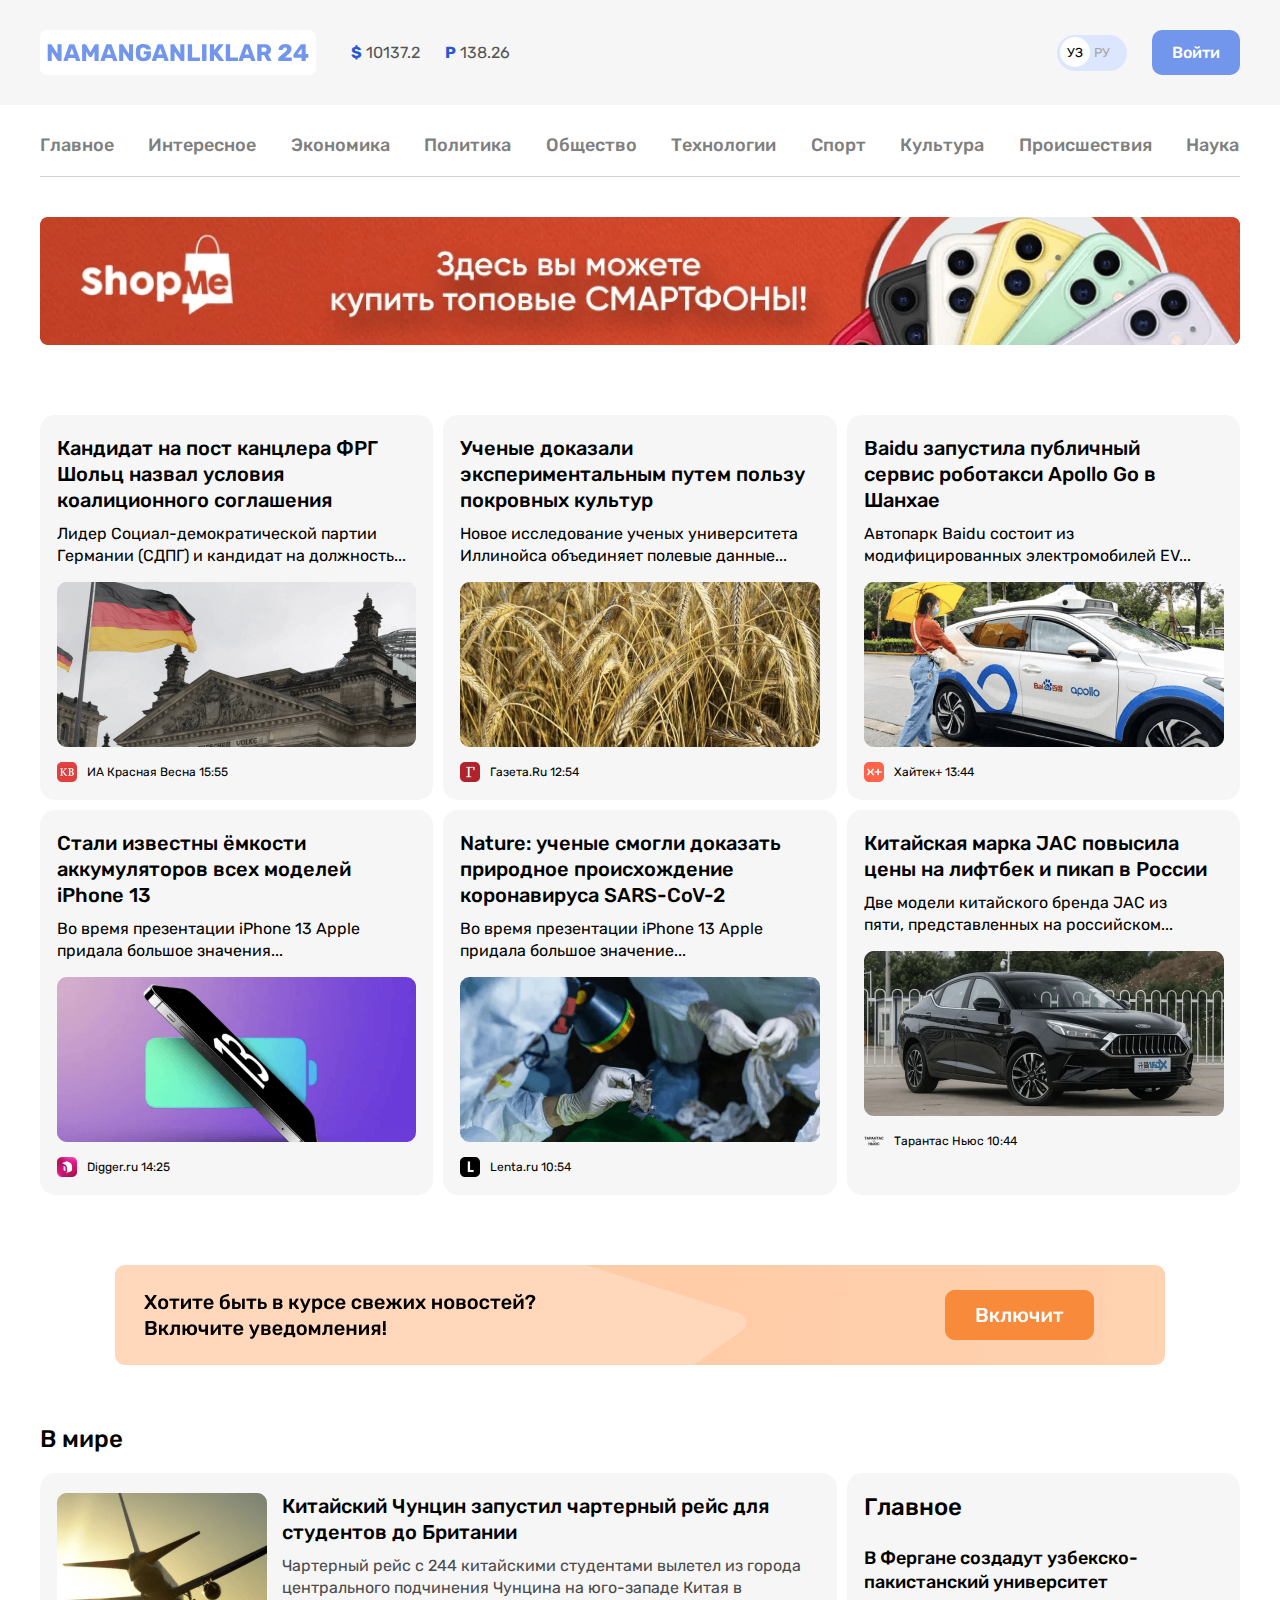
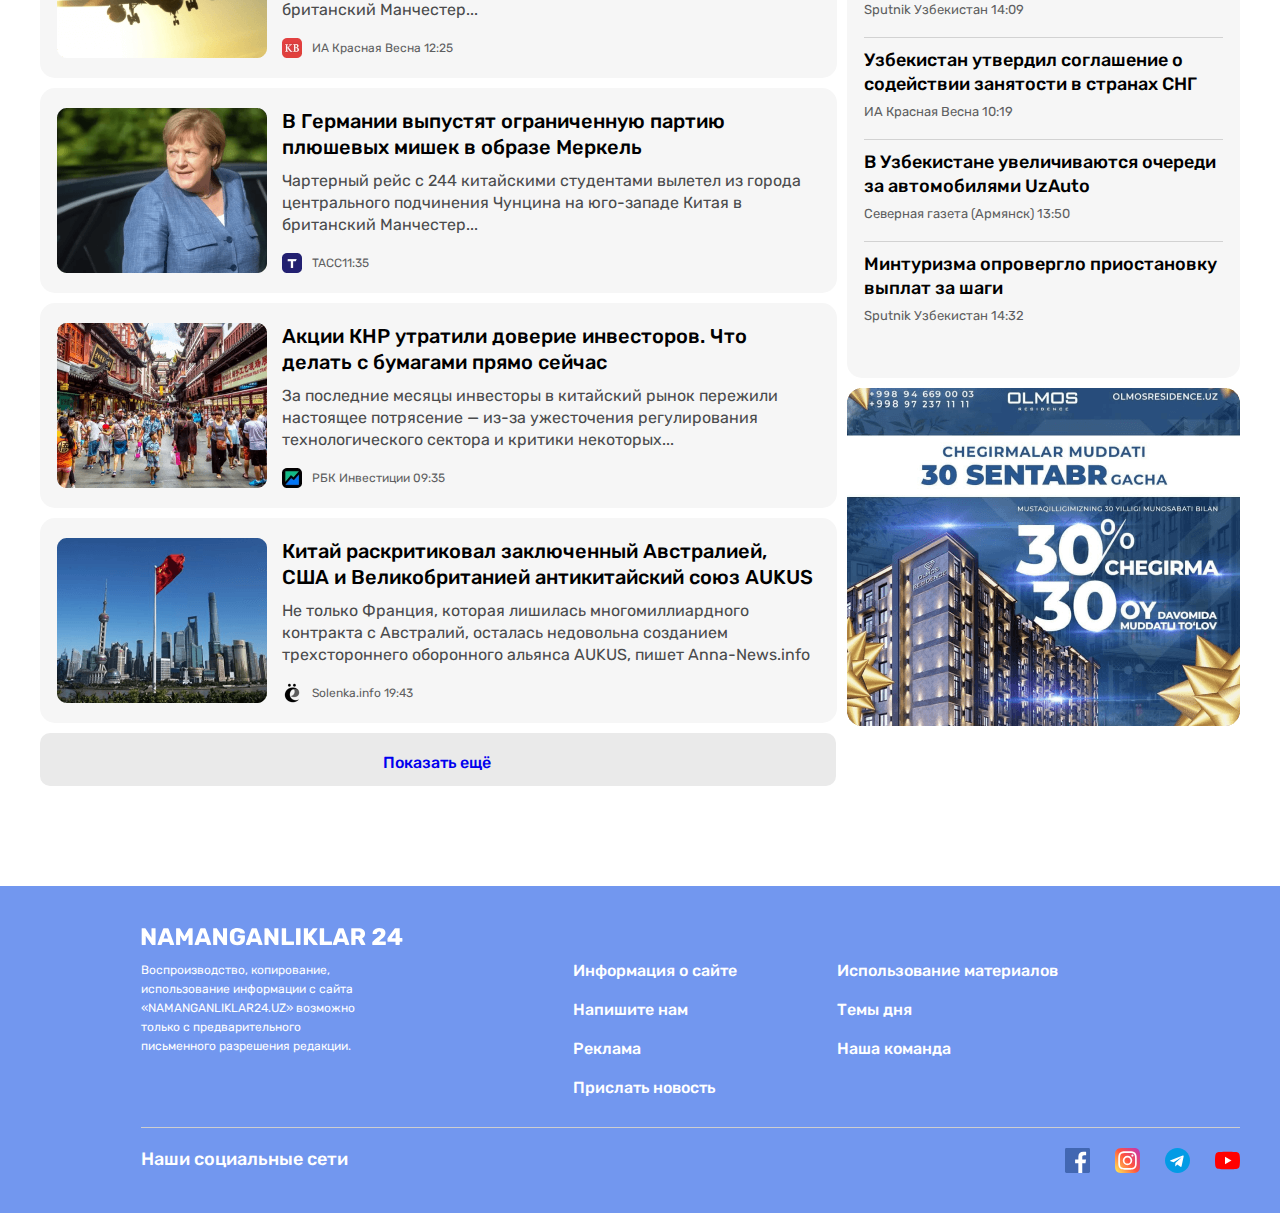
<file: 1-page/index.html>
<!DOCTYPE html>
<html lang="ru">
<head>
  <meta charset="UTF-8">
  <meta http-equiv="X-UA-Compatible" content="IE=edge">
  <meta name="viewport" content="width=device-width, initial-scale=1.0">
  <title>Namanganliklar24</title>
  <link rel="stylesheet" href="./css/main.css">
</head>
<body>
  <h1 class="visually-hidden">Namangaliklar sayti</h1>
  <header class="header">
    <div class="header-top">
      <div class="container">
        <div class="header-top-inner">
          <a href="./index.html" class="header-logo">
            <img src="./images/NAMANGANLIKLAR-24.svg" 
            width="276" height="45" alt="site-logo" class="header-logo-img">
          </a>
          <ul class="header-top-list">
            <li class="header-top-item">
              <span class="header-top-item-span">$</span>
              10137.2
            </li>
            <li class="header-top-item">
              <span class="header-top-item-span">P</span>
              138.26
            </li>
          </ul>
          <div class="header-languages">
            <a href="./index.html" class="header-languages-link active-languages">УЗ</a>
            <a href="./index.html/ru" class="header-languages-link">РУ</a>
          </div>
          <a href="#" class="header-login">Войти</a>
        </div>
      </div>
    </div>
    <div class="header-middle">
      <div class="container">
        <ul class="header-middle-list">
          <li class="header-middle-item"><a href="./index.html" class="header-middle-link">Главное</a></li>
          <li class="header-middle-item"><a href="./index.html" class="header-middle-link">Интересное</a></li>
          <li class="header-middle-item"><a href="../3-page/index.html" class="header-middle-link">Экономика</a></li>
          <li class="header-middle-item"><a href="./index.html" class="header-middle-link">Политика</a></li>
          <li class="header-middle-item"><a href="./index.html" class="header-middle-link">Общество</a></li>
          <li class="header-middle-item"><a href="./index.html" class="header-middle-link">Технологии</a></li>
          <li class="header-middle-item"><a href="./index.html" class="header-middle-link">Спорт</a></li>
          <li class="header-middle-item"><a href="./index.html" class="header-middle-link">Культура</a></li>
          <li class="header-middle-item"><a href="./index.html" class="header-middle-link">Происшествия</a></li>
          <li class="header-middle-item last-header-item"><a href="./index.html" class="header-middle-link ">Наука</a></li>
        </ul>
      </div>
    </div>
    <div class="header-bottom">
      <div class="container">
        <a href="https://shopme.uz/" class="header-bottom-link" target="blank">
          <img src="./images/Shopme.png" alt="You can see shopme in there" class="header-bottom-img" >
        </a>
      </div>
    </div>
  </header>

  <!-- header qism tugadi -->

  <main class="main">
    <section class="box">
      <h2 class="visually-hidden">informations</h2>
      <div class="container">
        <ul class="box-list">
          <li class="box-item">
            <h3 class="box-item-tittle">Кандидат на пост канцлера ФРГ Шольц назвал условия коалиционного соглашения</h3>
            <p class="box-item-text">Лидер Социал-демократической партии Германии (СДПГ) и кандидат на должность...</p>
            <img src="./images/itl.png" alt="ИА Красная Весна"
            width="359" height="165" class="box-item-img">
            <div class="box-item-inner">
              <img src="./images/kv.png" alt="Красная Весна"
              width="20" height="20" class="box-item-inner-img">
              <p class="box-item-inner-text">ИА Красная Весна <time>15:55</time> </p>
            </div>
          </li>
          <li class="box-item box-item-center">
            <h3 class="box-item-tittle">Ученые доказали экспериментальным путем пользу покровных культур</h3>
            <p class="box-item-text">Новое исследование ученых университета Иллинойса объединяет полевые данные... </p>
            <img src="./images/itc.png" alt="Газета.Ru "
            width="360" height="165" class="box-item-img">
            <div class="box-item-inner">
              <img src="./images/gazeta.png" alt="Газета.Ru "
              width="20" height="20" class="box-item-inner-img">
              <p class="box-item-inner-text">Газета.Ru  <time>12:54</time> </p>
            </div>
          </li>
          <li class="box-item right-box-item">
            <h3 class="box-item-tittle">Baidu запустила публичный сервис роботакси Apollo Go в Шанхае</h3>
            <p class="box-item-text">Автопарк Baidu состоит из модифицированных электромобилей EV... </p>
            <img src="./images/itr.png" alt="Хайтек+ "
            width="360" height="165" class="box-item-img">
            <div class="box-item-inner">
              <img src="./images/xaytek.png" alt="Хайтек+ "
              width="20" height="20" class="box-item-inner-img">
              <p class="box-item-inner-text">Хайтек+  <time>13:44</time> </p>
            </div>
          </li>
          <li class="box-item">
            <h3 class="box-item-tittle">Стали известны ёмкости аккумуляторов всех моделей iPhone 13</h3>
            <p class="box-item-text">Во время презентации iPhone 13 Apple придала большое значения...</p>
            <img src="./images/ibl.png" alt="Digger.ru "
            width="359" height="165" class="box-item-img">
            <div class="box-item-inner">
              <img src="./images/digger.png" alt="Digger.ru "
              width="20" height="20" class="box-item-inner-img">
              <p class="box-item-inner-text">Digger.ru  <time>14:25</time> </p>
            </div>
          </li>
          <li class="box-item box-item-center">
            <h3 class="box-item-tittle">Nature: ученые смогли доказать природное происхождение коронавируса SARS-CoV-2</h3>
            <p class="box-item-text">Во время презентации iPhone 13 Apple придала большое значение...</p>
            <img src="./images/ibc.png" alt="Lenta.ru"
            width="360" height="165" class="box-item-img">
            <div class="box-item-inner">
              <img src="./images/lenta.png" alt="Lenta.ru"
              width="20" height="20" class="box-item-inner-img">
              <p class="box-item-inner-text">Lenta.ru <time>10:54</time> </p>
            </div>
          </li>
          <li class="box-item right-box-item">
            <h3 class="box-item-tittle">Китайская марка JAC повысила цены на лифтбек и пикап в России</h3>
            <p class="box-item-text">Две модели китайского бренда JAC из пяти, представленных на российском...</p>
            <img src="./images/ibr.png" alt="Тарантас Ньюс"
            width="360" height="165" class="box-item-img">
            <div class="box-item-inner">
              <img src="./images/tarantas.png" alt="Тарантас Ньюс"
              width="20" height="20" class="box-item-inner-img">
              <p class="box-item-inner-text">Тарантас Ньюс <time>10:44</time> </p>
            </div>
          </li>
        </ul>
      </div>
      <div class="container">
        <div class="box-finish-img">
          <img src="./images/center-img.png" alt="ads" width="1050" height="100" class="box-last-img">
        </div>
      </div>
    </section>

    <section class="wrap">
      <div class="container">
        <h2 class="wrap-tittle">В мире</h2>
        <div class="wrap-inner">
        <ul class="wrap-list-left">
          <li class="wrap-item-left">
            <img src="./images/plane.png" alt="The plane is flying" width="210" height="165" class="wrap-item-left-img">
            <div class="wrap-item-left-info">
              <h3 class="wrap-left-tittle">Китайский Чунцин запустил чартерный рейс для студентов до Британии</h3>
              <p class="wrap-left-text">Чартерный рейс с 244 китайскими студентами вылетел из города центрального подчинения Чунцина на юго-западе Китая в британский Манчестер...</p>
              <div class="wrap-item-left-bottom">
                <img src="./images/kv.png" alt="ИА Красная Весна " width="20" height="20" class="wrap-item-left-bottom-img">
                <p class="wrap-item-left-bottom-text">ИА Красная Весна <time>12:25</time></p>
              </div>
            </div>
          </li>
          <li class="wrap-item-left">
            <img src="./images/woman.png" alt="woman is looking strange" width="210" height="165" class="wrap-item-left-img">
            <div class="wrap-item-left-info">
              <h3 class="wrap-left-tittle">В Германии выпустят ограниченную партию плюшевых мишек в образе Меркель</h3>
              <p class="wrap-left-text">Чартерный рейс с 244 китайскими студентами вылетел из города центрального подчинения Чунцина на юго-западе Китая в британский Манчестер...</p>
              <div class="wrap-item-left-bottom">
                <img src="./images/TACC.png" alt="TACC " width="20" height="20" class="wrap-item-left-bottom-img">
                <p class="wrap-item-left-bottom-text">TACC<time>11:35</time></p>
              </div>
            </div>
          </li>
          <li class="wrap-item-left">
            <img src="./images/people.png" alt="There are a lot of people in the street" width="210" height="165" class="wrap-item-left-img">
            <div class="wrap-item-left-info">
              <h3 class="wrap-left-tittle">Акции КНР утратили доверие инвесторов. Что делать с бумагами прямо сейчас</h3>
              <p class="wrap-left-text">За последние месяцы инвесторы в китайский рынок пережили настоящее потрясение — из-за ужесточения регулирования технологического сектора и критики некоторых...</p>
              <div class="wrap-item-left-bottom">
                <img src="./images/RBK.png" alt="РБК Инвестиции " width="20" height="20" class="wrap-item-left-bottom-img">
                <p class="wrap-item-left-bottom-text">РБК Инвестиции <time>09:35</time></p>
              </div>
            </div>
          </li>
          <li class="wrap-item-left">
            <img src="./images/China.png" alt="China" width="210" height="165" class="wrap-item-left-img">
            <div class="wrap-item-left-info">
              <h3 class="wrap-left-tittle">Китай раскритиковал заключенный Австралией, США и Великобританией антикитайский союз AUKUS</h3>
              <p class="wrap-left-text">Не только Франция, которая лишилась многомиллиардного контракта с Австралий, осталась недовольна созданием трехстороннего оборонного альянса AUKUS, пишет Anna-News.info</p>
              <div class="wrap-item-left-bottom">
                <img src="./images/Solenka.png" alt="information about Solenka " width="20" height="20" class="wrap-item-left-bottom-img">
                <p class="wrap-item-left-bottom-text">Solenka.info  <time>19:43</time></p>
              </div>
            </div>
          </li>
          <li class="wrap-item-left">
            <a href="./index.html" class="wrap-item-link">Показать ещё </a>
          </li>
        </ul>
        <div class="wrap-inner-left">
          <ul class="wrap-list-right">
            <li class="wrap-item-right">
              <h2 class="wrap-right-theme">Главное</h2>
              <h3 class="wrap-item-right-theme">В Фергане создадут узбекско-пакистанский университет</h3>
              <p class="wrap-item-right-text">Sputnik Узбекистан <time>14:09</time></p>
            </li>
            <li class="wrap-item-right">
              <h3 class="wrap-item-right-theme">Узбекистан утвердил соглашение о содействии занятости в странах СНГ</h3>
              <p class="wrap-item-right-text">ИА Красная Весна <time>10:19</time></p>
            </li>
            <li class="wrap-item-right">
              <h3 class="wrap-item-right-theme">В Узбекистане увеличиваются очереди за автомобилями UzAuto</h3>
              <p class="wrap-item-right-text">Северная газета (Армянск) <time>13:50</time></p>
            </li>
            <li class="wrap-item-right wrap-add-item">
              <h3 class="wrap-item-right-theme">Минтуризма опровергло приостановку выплат за шаги</h3>
              <p class="wrap-item-right-text">Sputnik Узбекистан <time>14:32</time></p>
            </li>
          </ul>
          <img src="./images/olmos.png" alt="olmos" width="393" height="338" class="wrap-item-right-img">
        </div>
        </div>
      </div>
    </section>

    <footer class="footer">
      <div class="footer-inner">
        <div class="container">
          <div class="holder">
            <div class="holder-top">
              <a href="./index.html" class="footer-main-link">
                <img src="./images/footer-logo.svg" alt="Namanganliklar 24" class="footer-logo">
              </a>
            </div>
            <div class="holder-middle">
              <div class="holder-middle-text">
                <p class="footer-top-left-text">Воспроизводство, копирование, использование информации 
                  с сайта «NAMANGANLIKLAR24.UZ» возможно только с предварительного письменного разрешения редакции.
                </p>
              </div>
              <ul class="holder-list-left">
                <li class="holder-item-left">Информация о сайте</li>
                <li class="holder-item-left">Напишите нам</li>
                <li class="holder-item-left">Реклама</li>
                <li class="holder-item-left">Прислать новость</li>
              </ul>
              <ul class="holder-list-right">
                <li class="holder-item-right">Использование материалов</li>
                <li class="holder-item-right">Темы дня</li>
                <li class="holder-item-right">Наша команда</li>
              </ul>
            </div>
            <div class="holder-bottom">
              <h3 class="footer-tittle">Наши социальные сети</h3>
              <ul class="holder-bottom-list">
                <li class="holder-bottom-item">
                  <a href="https://www.facebook.com" class="holder-bottom-link">
                    <img src="./images/facebook.svg" width="25" height="25" alt="facebook address"  class="facebook" >
                  </a>
                </li>
                <li class="holder-bottom-item">
                  <a href="https://www.instagram.com" class="holder-bottom-link">
                    <img src="./images/instagram.svg" width="25" height="25" alt="instagram address"  class="instagram" >
                  </a>
                </li>
                <li class="holder-bottom-item">
                  <a href="https://telegram.org" class="holder-bottom-link">
                    <img src="./images/telegram.svg" width="25" height="25" alt="telegram address"  class="telegram" >
                  </a>
                </li>
                <li class="holder-bottom-item">
                  <a href="https://www.youtube.com" class="holder-bottom-link">
                    <img src="./images/youtube.svg" width="25" height="25" alt="youtube address"  class="youtube" >
                  </a>
                </li>
              </ul>
            </div>
          </div>
        </div>
      </div>
    </footer>
  </main>
</body>
</html>
</file>
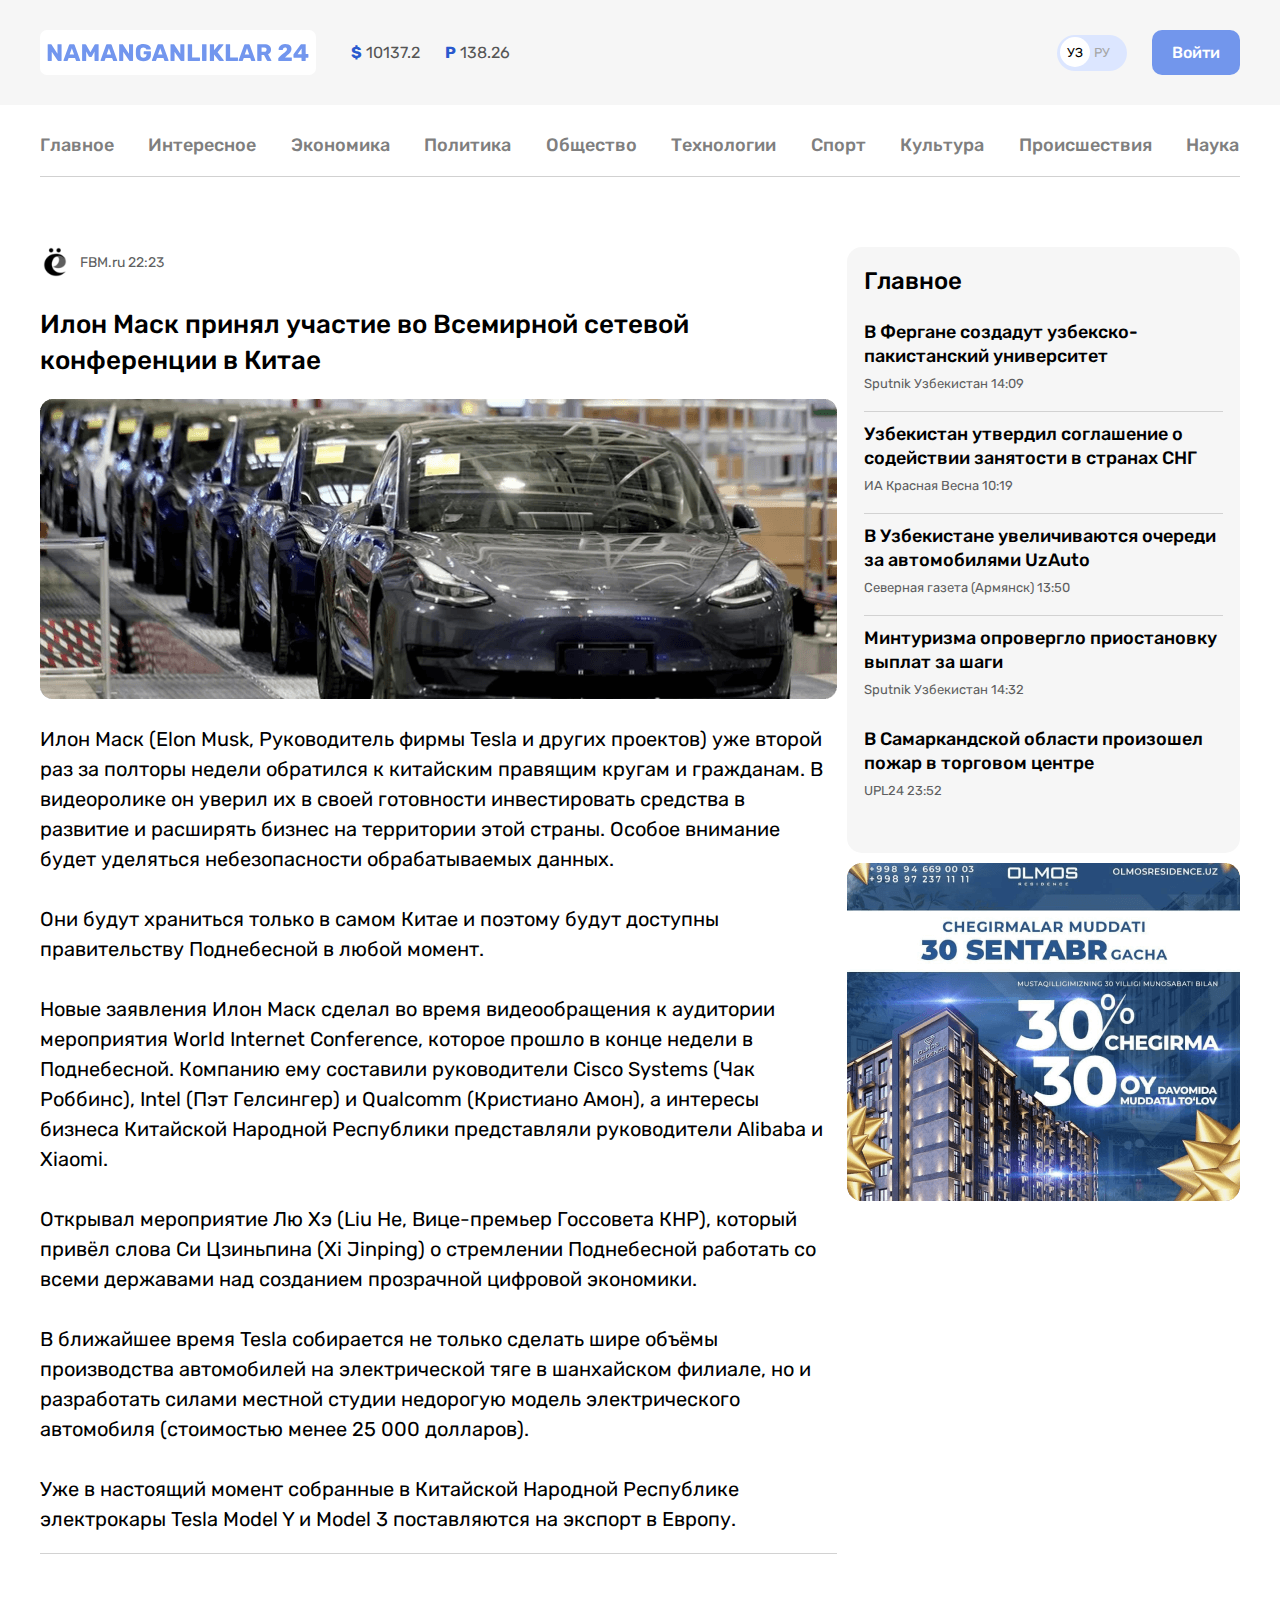
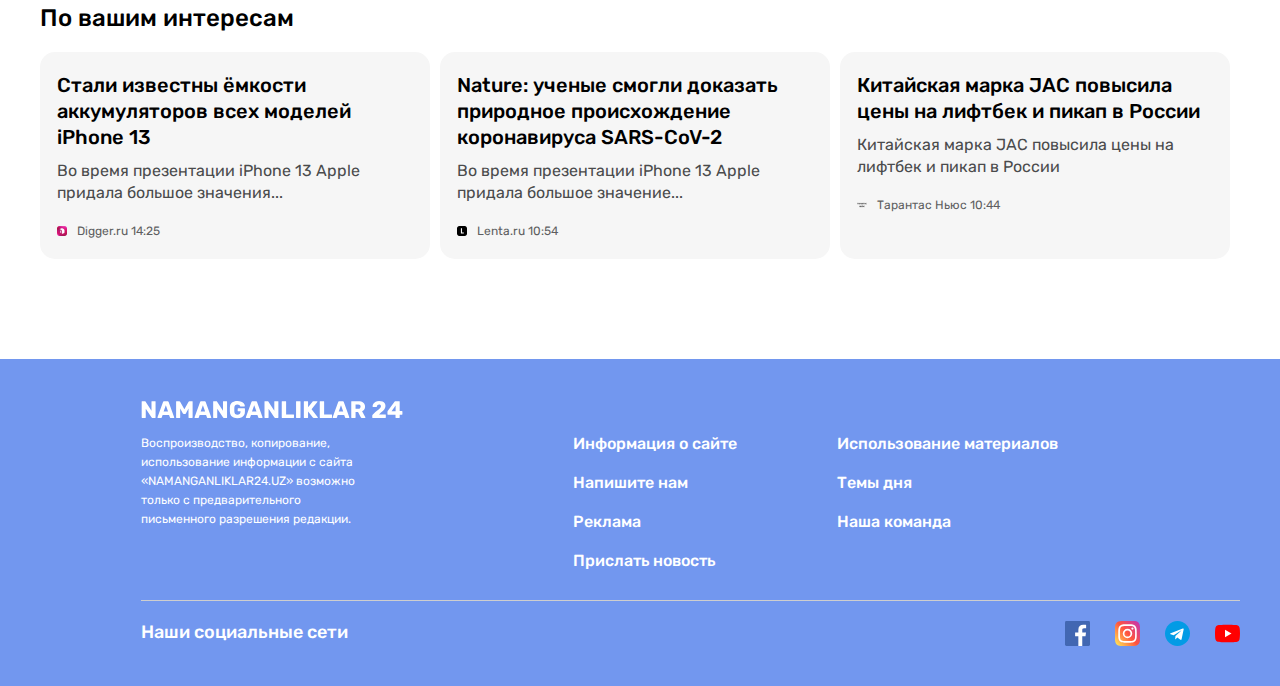
<file: 3-page/index.html>
<!DOCTYPE html>
<html lang="ru">
<head>
  <meta charset="UTF-8">
  <meta http-equiv="X-UA-Compatible" content="IE=edge">
  <meta name="viewport" content="width=device-width, initial-scale=1.0">
  <title>Экономика</title>
  <link rel="stylesheet" href="../1-page/css/main.css">
</head>
<body>
  <h1 class="visually-hidden">Namangaliklar sayti</h1>
  <header class="header">
    <div class="header-top">
      <div class="container">
        <div class="header-top-inner">
          <a href="./index.html" class="header-logo">
            <img src="../3-page/images/NAMANGANLIKLAR-24.svg" 
            width="276" height="45" alt="site-logo" class="header-logo-img">
          </a>
          <ul class="header-top-list">
            <li class="header-top-item">
              <span class="header-top-item-span">$</span>
              10137.2
            </li>
            <li class="header-top-item">
              <span class="header-top-item-span">P</span>
              138.26
            </li>
          </ul>
          <div class="header-languages">
            <a href="./index.html" class="header-languages-link active-languages">УЗ</a>
            <a href="./index.html/ru" class="header-languages-link">РУ</a>
          </div>
          <a href="#" class="header-login">Войти</a>
        </div>
      </div>
    </div>
    <div class="header-middle">
      <div class="container">
        <ul class="header-middle-list">
          <li class="header-middle-item"><a href="../1-page/index.html" class="header-middle-link">Главное</a></li>
          <li class="header-middle-item"><a href="./index.html" class="header-middle-link">Интересное</a></li>
          <li class="header-middle-item"><a href="./index.html" class="header-middle-link">Экономика</a></li>
          <li class="header-middle-item"><a href="./index.html" class="header-middle-link">Политика</a></li>
          <li class="header-middle-item"><a href="./index.html" class="header-middle-link">Общество</a></li>
          <li class="header-middle-item"><a href="./index.html" class="header-middle-link">Технологии</a></li>
          <li class="header-middle-item"><a href="./index.html" class="header-middle-link">Спорт</a></li>
          <li class="header-middle-item"><a href="./index.html" class="header-middle-link">Культура</a></li>
          <li class="header-middle-item"><a href="./index.html" class="header-middle-link">Происшествия</a></li>
          <li class="header-middle-item last-header-item"><a href="./index.html" class="header-middle-link ">Наука</a></li>
        </ul>
      </div>
    </div>
  </header>
  
  <main class="main">
    <section class="fox">
      <h2 class="visually-hidden">all informations</h2>
      <div class="container">
        <div class="fox-inner">
          <div class="fox-left">
            <div class="fox-left-top">
              <img src="./images/FBM.svg" alt="FBM-logo" width="30" height="30" class="fox-logo">
              <p class="fox-top-text">FBM.ru <time>22:23</time> </p>
            </div>
            <h2 class="fox-left-tittle">Илон Маск принял участие во Всемирной сетевой конференции в Китае</h2>
            <img src="./images/cars.png" alt="A lot of cars are running" width="797" height="300" class="fox-left-img">
            <p class="fox-left-text">
              Илон Маск (Elon Musk, Руководитель фирмы Tesla и других проектов) уже второй раз за полторы недели обратился к
               китайским правящим кругам и гражданам. В видеоролике он уверил их в своей готовности инвестировать средства в 
               развитие и расширять бизнес на территории этой страны. Особое внимание будет уделяться небезопасности обрабатываемых данных. <br> <br>
               Они будут храниться только в самом Китае и поэтому будут доступны правительству Поднебесной в любой момент. <br> <br>
               Новые заявления Илон Маск сделал во время видеообращения к аудитории мероприятия World Internet Conference, которое 
               прошло в конце недели в Поднебесной. Компанию ему составили руководители Cisco Systems (Чак Роббинс), Intel (Пэт Гелсингер) 
               и Qualcomm (Кристиано Амон), а интересы бизнеса Китайской Народной Республики представляли руководители Alibaba и Xiaomi. <br><br>
               Открывал мероприятие Лю Хэ (Liu He, Вице-премьер Госсовета КНР), который привёл слова Си Цзиньпина (Xi Jinping) о стремлении
                Поднебесной работать со всеми державами над созданием прозрачной цифровой экономики. <br><br>
                В ближайшее время Tesla собирается не только сделать шире объёмы производства автомобилей на электрической тяге в шанхайском
                 филиале, но и разработать силами местной студии недорогую модель электрического автомобиля (стоимостью менее 25 000 долларов). <br><br>
                 Уже в настоящий момент собранные в Китайской Народной Республике электрокары Tesla Model Y и Model 3 поставляются на экспорт в Европу.
            </p>
          </div>
          <div class="fox-right">
            <ul class="wrap-list-right">
              <li class="wrap-item-right">
                <h2 class="wrap-right-theme">Главное</h2>
                <h3 class="wrap-item-right-theme">В Фергане создадут узбекско-пакистанский университет</h3>
                <p class="wrap-item-right-text">Sputnik Узбекистан <time>14:09</time></p>
              </li>
              <li class="wrap-item-right">
                <h3 class="wrap-item-right-theme">Узбекистан утвердил соглашение о содействии занятости в странах СНГ</h3>
                <p class="wrap-item-right-text">ИА Красная Весна <time>10:19</time></p>
              </li>
              <li class="wrap-item-right">
                <h3 class="wrap-item-right-theme">В Узбекистане увеличиваются очереди за автомобилями UzAuto</h3>
                <p class="wrap-item-right-text">Северная газета (Армянск) <time>13:50</time></p>
              </li>
              <li class="wrap-item-right wrap-yyy">
                <h3 class="wrap-item-right-theme">Минтуризма опровергло приостановку выплат за шаги</h3>
                <p class="wrap-item-right-text">Sputnik Узбекистан <time>14:32</time></p>
              </li>
              <li class="wrap-item-right">
                <h3 class="wrap-item-right-theme">В Самаркандской области произошел пожар в торговом центре</h3>
                <p class="wrap-item-right-text">UPL24 <time> 23:52 </time></p>
              </li>
            </ul>
            <img src="./images/olmos.png" alt="olmos" width="393" height="338" class="wrap-item-right-img">
          </div>
        </div>
        </div>
    </section>
    <section class="lit-box">
      
      <div class="container">
        <h2 class="lit-box-tittle">По вашим интересам</h2>
        <ul class="lit-box-list">
          <li class="lit-box-item">
            <h3 class="lit-box-theme">Стали известны ёмкости аккумуляторов всех моделей iPhone 13</h3>
            <p class="lit-box-text">Во время презентации iPhone 13 Apple придала большое значения...</p>
            <div class="lit-box-finish">
              <img src="../3-page/images/digger.png" width="10" height="10" alt="Digger" class="lit-box-img">
              <p class="lit-box-finish-text">Digger.ru <time> 14:25</time></p>
            </div>
          </li>
          <li class="lit-box-item">
            <h3 class="lit-box-theme">Nature: ученые смогли доказать природное происхождение коронавируса SARS-CoV-2</h3>
            <p class="lit-box-text">Во время презентации iPhone 13 Apple придала большое значение...</p>
            <div class="lit-box-finish">
              <img src="../3-page/images/lenta.png" width="10" height="10" alt="lenta" class="lit-box-img">
              <p class="lit-box-finish-text">Lenta.ru <time> 10:54</time></p>
            </div>
          </li>
          <li class="lit-box-item">
            <h3 class="lit-box-theme">Китайская марка JAC повысила цены на лифтбек и пикап в России</h3>
            <p class="lit-box-text">Китайская марка JAC повысила цены на лифтбек и пикап в России</p>
            <div class="lit-box-finish">
              <img src="../3-page/images/tarantas.png" width="10" height="10" alt="tarantas" class="lit-box-img">
              <p class="lit-box-finish-text">Тарантас Ньюс <time> 10:44</time></p>
            </div>
          </li>
        </ul>
      </div>
    </section>
  </main>

  <footer class="footer">
    <div class="footer-inner">
      <div class="container">
        <div class="holder">
          <div class="holder-top">
            <a href="./index.html" class="footer-main-link">
              <img src="./images/footer-logo.svg" alt="Namanganliklar 24" class="footer-logo">
            </a>
          </div>
          <div class="holder-middle">
            <div class="holder-middle-text">
              <p class="footer-top-left-text">Воспроизводство, копирование, использование информации 
                с сайта «NAMANGANLIKLAR24.UZ» возможно только с предварительного письменного разрешения редакции.
              </p>
            </div>
            <ul class="holder-list-left">
              <li class="holder-item-left">Информация о сайте</li>
              <li class="holder-item-left">Напишите нам</li>
              <li class="holder-item-left">Реклама</li>
              <li class="holder-item-left">Прислать новость</li>
            </ul>
            <ul class="holder-list-right">
              <li class="holder-item-right">Использование материалов</li>
              <li class="holder-item-right">Темы дня</li>
              <li class="holder-item-right">Наша команда</li>
            </ul>
          </div>
          <div class="holder-bottom">
            <h3 class="footer-tittle">Наши социальные сети</h3>
            <ul class="holder-bottom-list">
              <li class="holder-bottom-item">
                <a href="https://www.facebook.com" class="holder-bottom-link">
                  <img src="./images/facebook.svg" width="25" height="25" alt="facebook address"  class="facebook" >
                </a>
              </li>
              <li class="holder-bottom-item">
                <a href="https://www.instagram.com" class="holder-bottom-link">
                  <img src="./images/instagram.svg" width="25" height="25" alt="instagram address"  class="instagram" >
                </a>
              </li>
              <li class="holder-bottom-item">
                <a href="https://telegram.org" class="holder-bottom-link">
                  <img src="./images/telegram.svg" width="25" height="25" alt="telegram address"  class="telegram" >
                </a>
              </li>
              <li class="holder-bottom-item">
                <a href="https://www.youtube.com" class="holder-bottom-link">
                  <img src="./images/youtube.svg" width="25" height="25" alt="youtube address"  class="youtube" >
                </a>
              </li>
            </ul>
          </div>
        </div>
      </div>
    </div>
  </footer>
</body>
</html>
</file>
<file: 1-page/css/main.css>
@font-face {
  font-family: 'Rubik';
  font-style: normal;
  font-weight: 400;
  font-display: swap; 
  src: 
  url('../fonts/rubik-v19-latin_cyrillic-regular.woff2') format('woff2'), 
  url('../fonts/rubik-v19-latin_cyrillic-regular.woff') format('woff');
  
}

@font-face {
  font-family: 'Rubik';
  font-style: normal;
  font-weight: 500;
  font-display: swap;
  src: 
  url('../fonts/rubik-v19-latin_cyrillic-500.woff2') format('woff2'), 
  url('../fonts/rubik-v19-latin_cyrillic-500.woff') format('woff'); 
}

@font-face {
  font-family: 'Rubik';
  font-style: normal;
  font-weight: 700;
  font-display: swap;
  src: 
  url('../fonts/rubik-v19-latin_cyrillic-700.woff2') format('woff2'), 
  url('../fonts/rubik-v19-latin_cyrillic-700.woff') format('woff'); 
}


* {
  box-sizing: border-box;
  margin: 0;
  padding: 0;
}

body {
  margin: 0;
  padding: 0;
  font-family: "Rubik", "Arial", sans-serif;
}

img {
  vertical-align: middle;
}

.visually-hidden {
  position: absolute;
  width: 1px;
  height: 1px;
  margin: -1px;
  padding: 0;
  overflow: hidden;
  border: 0;
  clip: rect(0 0 0 0);
}

.header {
  margin-bottom: 70px;
}

.container {
  width: 1200px;
  margin-top: 0;
  margin-right: auto;
  margin-bottom: 0;
  margin-left: auto;   
}

.header-top {
  background-color: #F6F6F6;
  padding: 30px;
  margin-bottom: 30px;
}

.header-top-inner {
  display: flex;
  align-items: center;
}

.header-logo {
  margin-right: 35px;
}

.header-top-list {
  display: flex;
  align-items: center;
  padding: 0;
  margin: 0;
  list-style: none;
  margin-right: auto;
}

.header-top-item {
  color: #555555;
  font-style: normal;
  font-weight: 400;
  font-size: 16px;
  line-height: 19px;
  margin-right: 25px;
}

.header-top-item-span {
  color: #2959CE;
  font-weight: 700;
}

.header-languages {
  width: 70px;
  height: 36px;
  background: #DCE6FF;
  border-radius: 39px;
  padding: 3px;
  margin-right: 25px;
}

.header-languages-link {
  text-decoration: none;
  font-style: normal;
  font-weight: 400;
  font-size: 13px;
  line-height: 30px;
  color: #A6A6A6;
} 

.active-languages {
  width: 30px;
  height: 30px;
  background: #FFFFFF;
  padding-top: 8px;
  padding-right: 7px;
  padding-bottom: 7px;
  padding-left: 7px;
  border-radius: 50%;
  color: #000000;
}

.header-login {
  background-color: #7296EC;
  border-radius: 10px;
  font-style: normal;
  font-weight: 500;
  font-size: 16px;
  line-height: 19px;
  color: #FFFFFF;
  padding-top: 13px;
  padding-right: 20px;
  padding-bottom: 13px;
  padding-left: 20px; 
  text-decoration: none;
}

.header-login:hover {
  background-color: #f210F0;
  color: #950F06;
}
.header-middle {
  margin-bottom: 40px;
}

.header-middle-list {
  list-style: none;
  display: flex;
  padding-left: 0;
  border-bottom: 1px solid #D1D1D1;
  padding-bottom: 20px;
}

.header-middle-item {
  margin-right: 34.44px;
}


.last-header-item {
  margin-right: 0;
}

.header-middle-link {
  text-decoration: none;
  font-style: normal;
  font-weight: 500;
  font-size: 18px;
  line-height: 21px;
  color: #7F7F7F;
}

.header-middle-link:hover {
  background-color: #8032cdd0;
  color: #42fff6f1;
  border-radius: 10px;
}

.header-bottom-img {
  width: 1200px;
  height: 128px;
}

/* header qism tugadi */

.box {
  margin-bottom: 60px;
}

.box-list {
  display: flex;
  flex-wrap: wrap;
  list-style: none;
  margin-bottom: 60px;
}

.box-item {
  width: 393px;
  padding-top: 20px;
  padding-right: 17px;
  padding-bottom: 18px;
  padding-left: 17px; 
  flex-direction: column;
  align-items: flex-start;
  background: #F6F6F6;
  border-radius: 15px;
  margin-right: 10px;
  margin-bottom: 10px;
  align-items: center;
}

.box-item-center {
  width: 394px;
}

.right-box-item {
  margin-right: 0;
  padding-right: 31px
}

.box-item-tittle {
  font-style: normal;
  font-weight: 500;
  font-size: 20px;
  line-height: 26px;
  margin-bottom: 10px;
}

.box-item-text {
  font-style: normal;
  font-weight: 400;
  font-size: 16px;
  line-height: 22px;
  margin-bottom: 15px;
}

.box-item-img {
  margin-bottom: 15px;
}

.box-item-inner {
  display: flex;
  align-items: center;
}

.box-item-inner-img {
  margin-right: 10px;
}

.box-item-inner-text {
  font-style: normal;
  font-weight: 400;
  font-size: 12px;
  line-height: 14px;
}

.box-finish-img {
  display: flex;
  justify-content: center;
}

.wrap {
  margin-bottom: 100px;
}

.wrap-inner {
  display: flex;
}

.wrap-item-left {
  margin-right: 10px;
}

.wrap-tittle {
  width: 83px;
  height: 28px;
  font-style: normal;
  font-weight: 500;
  font-size: 24px;
  line-height: 28px;
  margin-bottom: 20px;
}

.wrap-item-left {
  width: 797px;
  height: 205px;
  display: flex;
  padding-top: 20px;
  padding-right: 20px;
  padding-bottom: 20px;
  padding-left: 17px;
  background-color: #F6F6F6;
  border-radius: 15px;
  margin-bottom: 10px;
}

.wrap-item-left:nth-child(5) {
  width: 796px;
  height: 53px;
  display: flex;
  justify-content: center;
  background: #EAEAEA;
  border-radius: 10px;
  margin-bottom: 0;
}

.wrap-item-left:nth-child(5):hover {
  background-color: #2959CE;

}

.wrap-item-left-img {
  margin-right: 15px;
}

.wrap-item-left-info {
  width: 535px;
  height: 128px;
}

.wrap-left-tittle {
  font-style: normal;
  font-weight: 500;
  font-size: 20px;
  line-height: 26px;
  margin-bottom: 10px;
}

.wrap-left-text {
  font-style: normal;
  font-weight: 400;
  font-size: 16px;
  line-height: 22px;
  margin-bottom: 17px;
  color: #4A4B4C;
}

.wrap-item-left-bottom {
  display: flex;
  align-items: center;
}

.wrap-item-left-bottom-img {
  margin-right: 10px;
}

.wrap-item-left-bottom-text {
  font-style: normal;
  font-weight: 400;
  font-size: 12px;
  line-height: 14px;
  color: #5E5F61;
}

.wrap-item-link {
  font-style: normal;
  font-weight: 500;
  font-size: 16px;
  line-height: 19px;
  text-decoration: none;
}

.wrap-item-link:hover {
  color: #FFF;
}

.wrap-list-right {
  width: 393px;
  background-color: #F6F6F6;
  border-radius: 15px;
  list-style-type: none;
  padding-top: 20px;
  padding-right: 17px;
  padding-bottom: 25px;
  padding-left: 17px;
  margin-bottom: 10px;
}

.wrap-item-right:nth-child(4) {
  border-bottom: none;
}


.wrap-item-right {
  margin-bottom: 10px;
  border-bottom: 1px solid #D2D2D2;
}

.wrap-yyy {
  border-bottom: 1px solid #D2D2D2;
}

/* .wrap-add-item {
  border-bottom: none;
} */

.wrap-right-theme {
  font-style: normal;
  font-weight: 500;
  font-size: 24px;
  line-height: 28px;
  margin-bottom: 25px;
}

.wrap-item-right-theme {
  font-style: normal;
  font-weight: 500;
  font-size: 18px;
  line-height: 24px;
  margin-bottom: 8px;
}

.wrap-item-right-text {
  font-style: normal;
  font-weight: 400;
  font-size: 13px;
  line-height: 15px;
  color: #5E5F61;
  padding-bottom: 20px;
}

.footer {
  background-color: #7297EF;;
}

.holder {
  padding-top: 40px;
  padding-bottom: 40px;
  padding-left: 101px;
}
.holder-top {
  margin-bottom: 15px;
}

.holder-middle {
  display: flex;
  border-bottom: 1px solid #cecece;
  padding-bottom: 30px;
  margin-bottom: 20px;
}

.holder-middle-text {
  width: 229px;
  font-style: normal;
  font-weight: 400;
  font-size: 12px;
  line-height: 19px;
  color: #FFFFFF;
  margin-right: 203px;
}

.holder-list-left {
  list-style: none;
  margin-right: 100px;
}

.holder-item-left {
  font-style: normal;
  font-weight: 500;
  font-size: 16px;
  line-height: 19px;
  color: #FFFFFF;
  margin-bottom: 20px;
}

.holder-item-left:nth-child(4) {
  margin-bottom: 0;
}

.holder-list-right {
  list-style: none;
}

.holder-item-right {
  font-style: normal;
  font-weight: 500;
  font-size: 16px;
  line-height: 19px;
  color: #FFFFFF;
  margin-bottom: 20px;
}

.holder-item-right:nth-child(3) {
  margin-bottom: 0;
}

.holder-bottom {
  display: flex;
  justify-content: space-between;
  
  
}

.footer-tittle {
  font-style: normal;
  font-weight: 500;
  font-size: 18px;
  line-height: 23px;
  color: #FFFFFF;
  margin-right: 662px;
}

.holder-bottom-list {
  display: flex;
  list-style: none;
}

.holder-bottom-item {
  margin-right: 25px;
}


.holder-bottom-item:nth-child(4) {
  margin-right: 0;
}


/* 2-qism */

.fox-inner {
  display: flex;
  margin-bottom: 50px;
}
.fox-left {
  width: 797px;
  height: 1307px;
  margin-right: 10px;
  padding-bottom: 50px;
  border-bottom: 1px solid #D2D2D2;
  
}

.fox-left-top {
  display: flex;
  align-items: center;
  margin-bottom: 30px;
}

.fox-logo {
  margin-right: 10px;
}
.fox-top-text {
  font-style: normal;
  font-weight: 400;
  font-size: 14px;
  line-height: 17px;
  color: #5E5F61;
}

.fox-left-tittle {
  font-style: normal;
  font-weight: 500;
  font-size: 26px;
  line-height: 36px;
  color: #000000;
  margin-bottom: 20px;
}

.fox-left-img {
  margin-bottom: 25px;
}

.fox-left-text {
  font-style: normal;
  font-weight: 400;
  font-size: 20px;
  line-height: 30px;
  color: #000000;
}

.wrap-add-item {
  border-bottom: 1px solid #D2D2D2;
}

.wrap-item-right:nth-child(5) {
  border-bottom: none;
}

.lit-box-tittle {
  font-style: normal;
  font-weight: 500;
  font-size: 24px;
  line-height: 28px;
  color: #000000;
  margin-bottom: 20px;
}

.lit-box {
  margin-bottom: 100px;
}
.lit-box-list {
  list-style: none;
  
  display: flex;
  
}

.lit-box-item {
  margin-right: 10px;
  background: #F6F6F6;
  border-radius: 15px;
  width: 393px;
  height: 207px;
  padding-top: 20px;
  padding-right: 18px;
  padding-bottom: 15px;
  padding-left: 17px;
}

.lit-box-theme {
  font-style: normal;
  font-weight: 500;
  font-size: 20px;
  line-height: 26px;
  color: #000000;
  margin-bottom: 10px;
}

.lit-box-text {
  font-style: normal;
  font-weight: 400;
  font-size: 16px;
  line-height: 22px;
  color: #4A4B4C;
  margin-bottom: 20px;
}

.lit-box-finish {
  display: flex;
  align-items: center;
}

.lit-box-img {
  margin-right: 10px;
}

.lit-box-finish-text {
  font-style: normal;
  font-weight: 400;
  font-size: 12px;
  line-height: 14px;
  color: #5E5F61;
}
</file>
